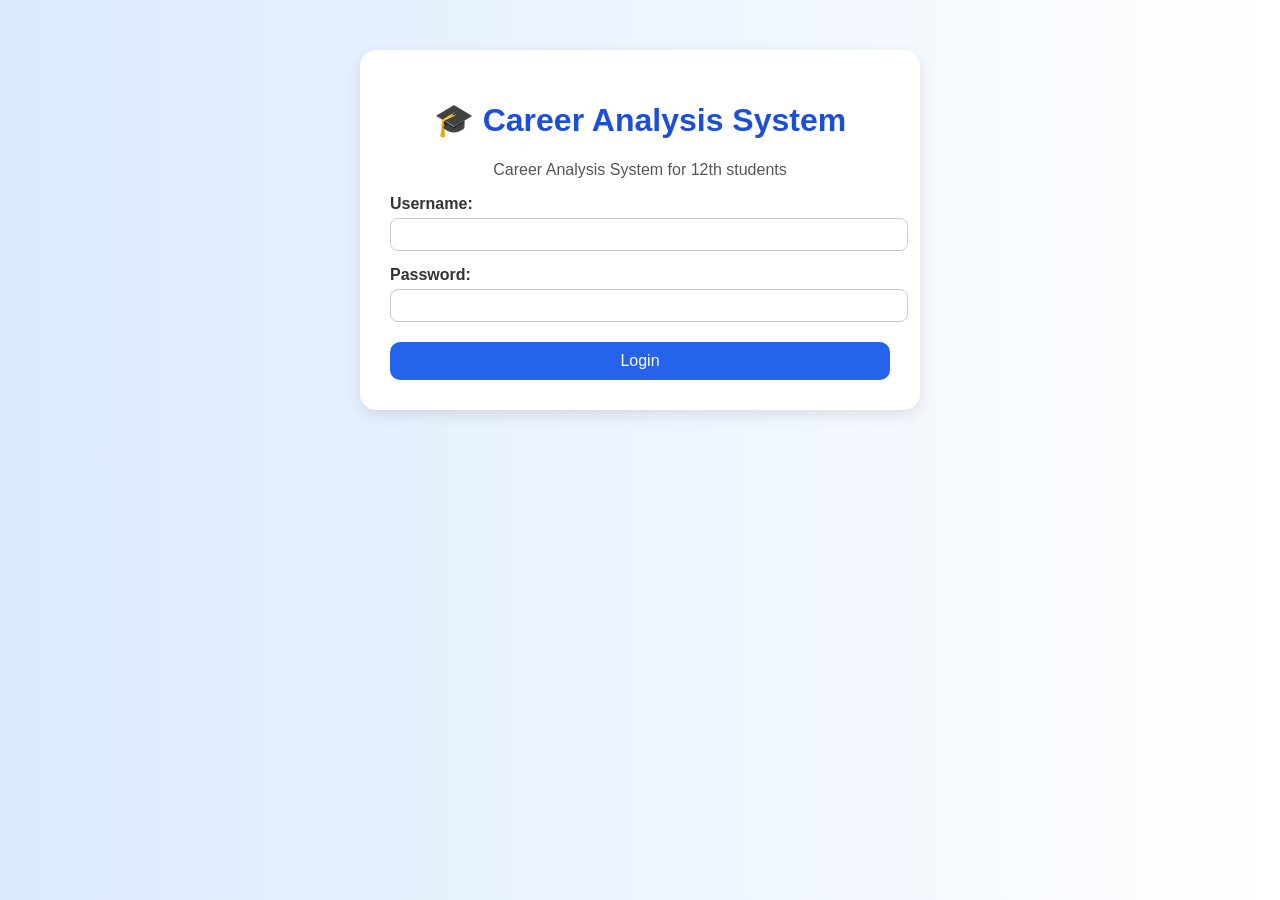
<file: index.html>
<!DOCTYPE html>
<html lang="en">
<head>
  <meta charset="UTF-8">
  <meta name="viewport" content="width=device-width, initial-scale=1.0">
  <title>Login - Career Analysis System</title>
  <link rel="stylesheet" href="style.css">
</head>
<body>
  <div class="container">
    <h1>🎓 Career Analysis System</h1>
    <p>Career Analysis System for 12th students</p>

    <form id="loginForm">
      <label>Username:</label>
      <input type="text" id="username" required>

      <label>Password:</label>
      <input type="password" id="password" required>

      <button type="submit">Login</button>
    </form>
  </div>

  <script>
    document.getElementById("loginForm").addEventListener("submit", function(e){
      e.preventDefault();
      const user = document.getElementById("username").value.trim();
      const pass = document.getElementById("password").value.trim();

      if(user === "student" && pass === "12345"){
        localStorage.setItem("username", user);
        window.location.href = "quiz.html";
      } else {
        alert("Username or Password you entered is wrong, please check once again!");
      }
    });
  </script>
</body>
</html>
</file>
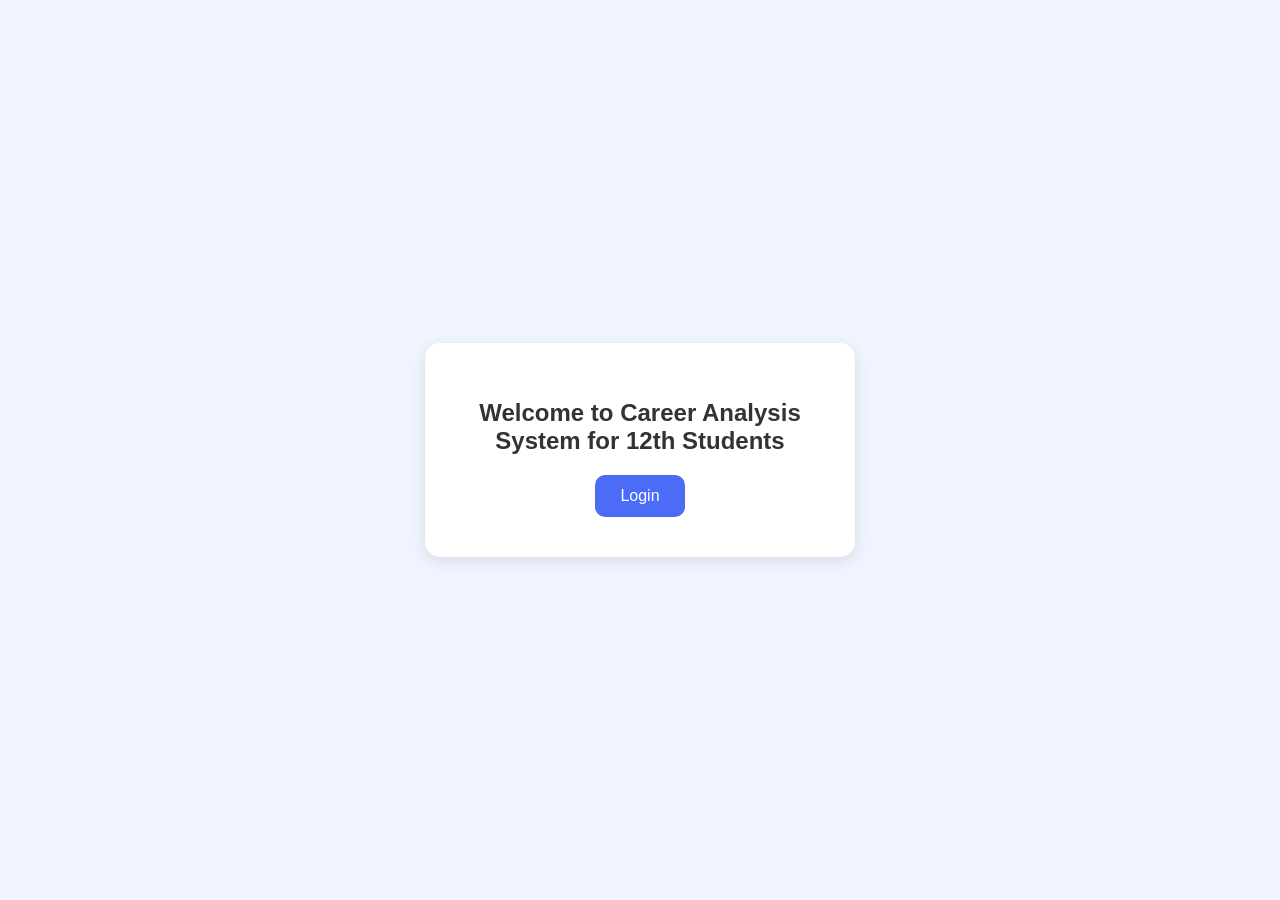
<file: Front.html>
<!DOCTYPE html><html lang="en">
<head>
  <meta charset="UTF-8" />
  <meta name="viewport" content="width=device-width, initial-scale=1.0" />
  <title>Career Analysis System - Front Page</title>
  <style>
    body {
      font-family: Arial, sans-serif;
      background: #f0f4ff;
      margin: 0;
      padding: 0;
      display: flex;
      justify-content: center;
      align-items: center;
      height: 100vh;
    }
    .container {
      background: white;
      padding: 40px;
      border-radius: 15px;
      box-shadow: 0 4px 15px rgba(0,0,0,0.1);
      text-align: center;
      width: 350px;
    }
    h1 {
      font-size: 24px;
      margin-bottom: 20px;
      color: #333;
    }
    button {
      padding: 12px 25px;
      font-size: 16px;
      border: none;
      border-radius: 10px;
      background: #4a6cf7;
      color: white;
      cursor: pointer;
      transition: 0.3s;
    }
    button:hover {
      background: #2f4ed8;
    }
  </style>
</head>
<body>
  <div class="container">
    <h1>Welcome to Career Analysis System for 12th Students</h1>
    <button onclick="goToLogin()">Login</button>
  </div>  <script>
    function goToLogin() {
      window.location.href = "index.html"; // Links to the login page
    }
  </script>  </body>
</html>
</file>
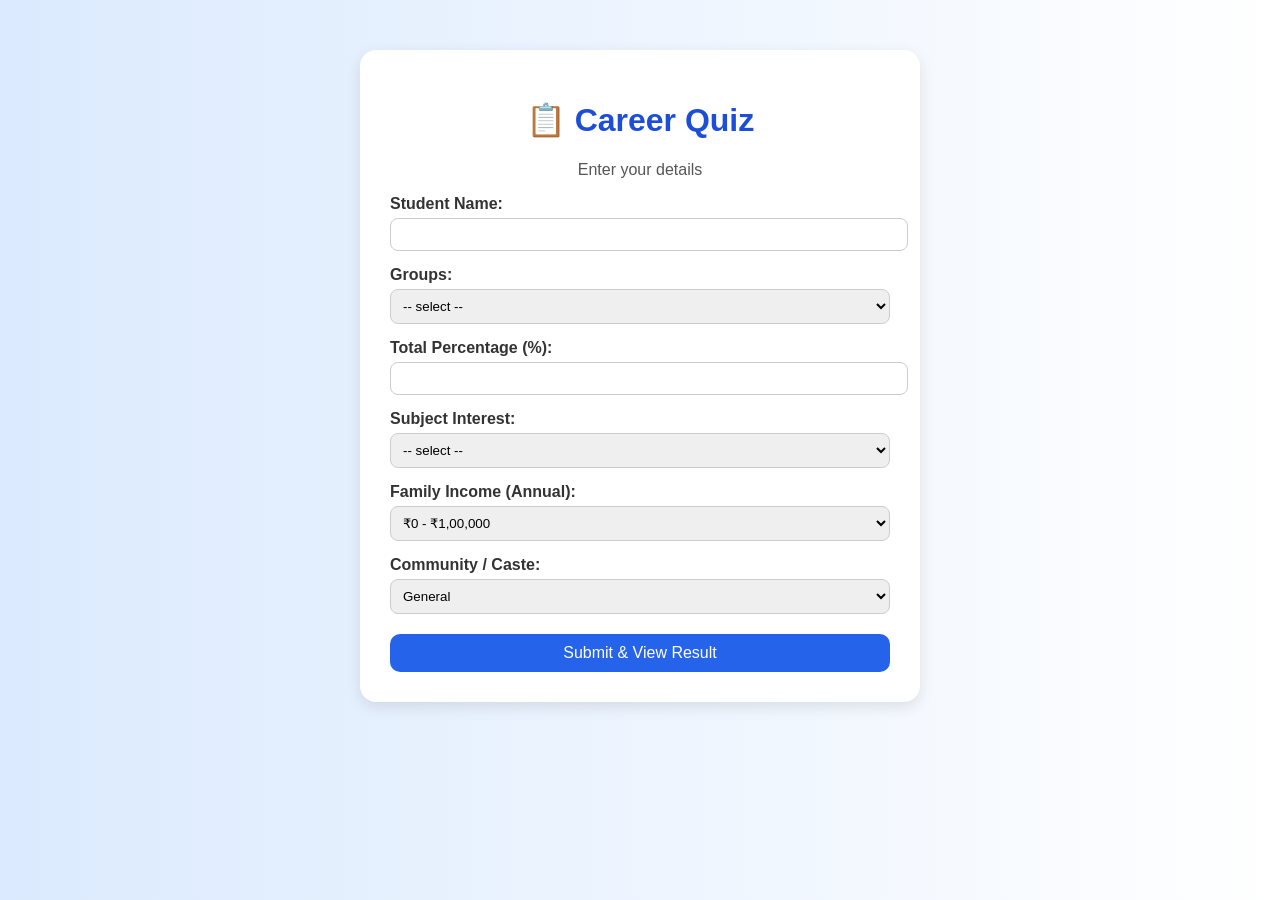
<file: quiz.html>
<!DOCTYPE html>
<html lang="en">
<head>
  <meta charset="UTF-8">
  <meta name="viewport" content="width=device-width, initial-scale=1.0">
  <title>Student Quiz - Career Analysis</title>
  <link rel="stylesheet" href="style.css">
</head>
<body>
  <div class="container">
    <h1>📋 Career Quiz</h1>
    <p>Enter your details</p>

    <form id="quizForm">
      <label>Student Name:</label>
      <input type="text" id="name" required>

      <label>Groups:</label>
      <select id="group" required>
        <option value="">-- select --</option>
        <option value="science">Science</option>
        <option value="commerce">Commerce</option>
        <option value="arts">Arts</option>
      </select>

      <label>Total Percentage (%):</label>
      <input type="number" id="percentage" required min="0" max="100">

      <label>Subject Interest:</label>
      <select id="interest" required>
        <option value="">-- select --</option>
        <option value="maths">Maths</option>
        <option value="biology">Biology</option>
        <option value="business">Business</option>
        <option value="arts">Arts</option>
        <option value="computers">Computer Science</option>
      </select>

      <label>Family Income (Annual):</label>
      <select id="income" required>
        <option value="low">₹0 - ₹1,00,000</option>
        <option value="medium">₹1,00,000 - ₹5,00,000</option>
        <option value="high">₹5,00,000 மேல்</option>
      </select>

      <label>Community / Caste:</label>
      <select id="caste" required>
        <option value="general">General</option>
        <option value="obc">OBC</option>
        <option value="sc">SC</option>
        <option value="st">ST</option>
      </select>

      <button type="submit">Submit & View Result</button>
    </form>
  </div>

  <script>
    document.getElementById("quizForm").addEventListener("submit", function(e){
      e.preventDefault();

      const data = {
        name: document.getElementById("name").value,
        group: document.getElementById("group").value,
        percentage: document.getElementById("percentage").value,
        interest: document.getElementById("interest").value,
        income: document.getElementById("income").value,
        caste: document.getElementById("caste").value
      };

      localStorage.setItem("studentData", JSON.stringify(data));
      window.location.href = "result.html";
    });
  </script>
</body>
</html>
</file>
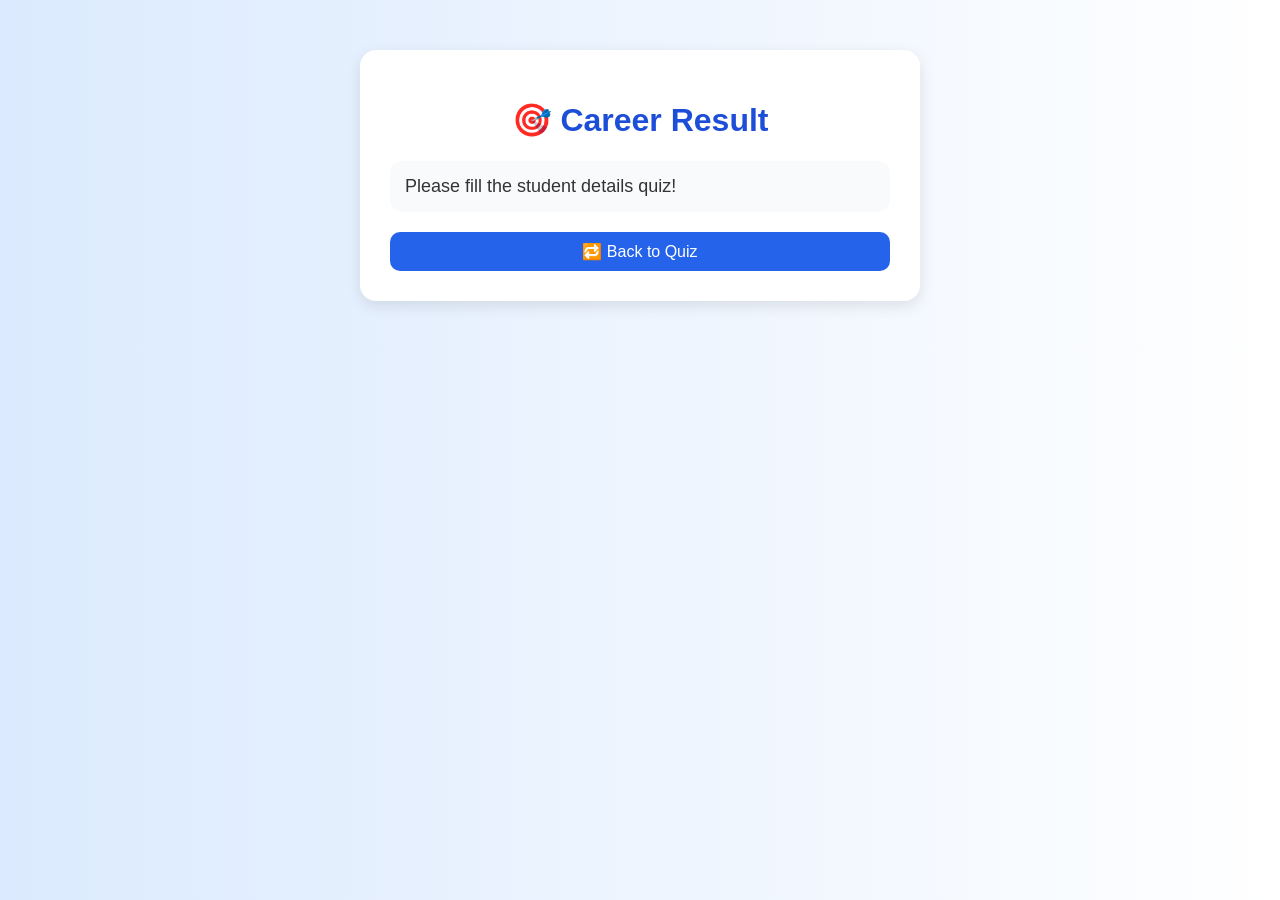
<file: result.html>
<!DOCTYPE html>
<html lang="en">
<head>
  <meta charset="UTF-8">
  <meta name="viewport" content="width=device-width, initial-scale=1.0">
  <title>Result - Career Analysis</title>
  <link rel="stylesheet" href="style.css">
  <script src="script.js" defer></script>
</head>
<body>
  <div class="container">
    <h1>🎯 Career Result</h1>
    <div id="resultDisplay">Loading your result...</div>
    <button onclick="window.location.href='quiz.html'">🔁 Back to Quiz</button>
  </div>
</body>
</html>
</file>
<file: style.css>
body {
  font-family: "Poppins", sans-serif;
  background: linear-gradient(to right, #dbeafe, #ffffff);
  color: #333;
  margin: 0;
  padding: 0;
}

.container {
  max-width: 500px;
  background: white;
  margin: 50px auto;
  padding: 30px;
  border-radius: 16px;
  box-shadow: 0 5px 15px rgba(0,0,0,0.1);
}

h1 {
  text-align: center;
  color: #1d4ed8;
}

p {
  text-align: center;
  color: #555;
}

label {
  display: block;
  margin-top: 15px;
  font-weight: bold;
}

input, select {
  width: 100%;
  padding: 8px;
  margin-top: 5px;
  border-radius: 8px;
  border: 1px solid #ccc;
}

button {
  width: 100%;
  margin-top: 20px;
  background-color: #2563eb;
  color: white;
  border: none;
  padding: 10px;
  border-radius: 10px;
  cursor: pointer;
  font-size: 16px;
}

button:hover {
  background-color: #1e40af;
}

#resultDisplay {
  margin-top: 20px;
  background-color: #f8fafc;
  padding: 15px;
  border-radius: 12px;
  font-size: 18px;
}
</file>
